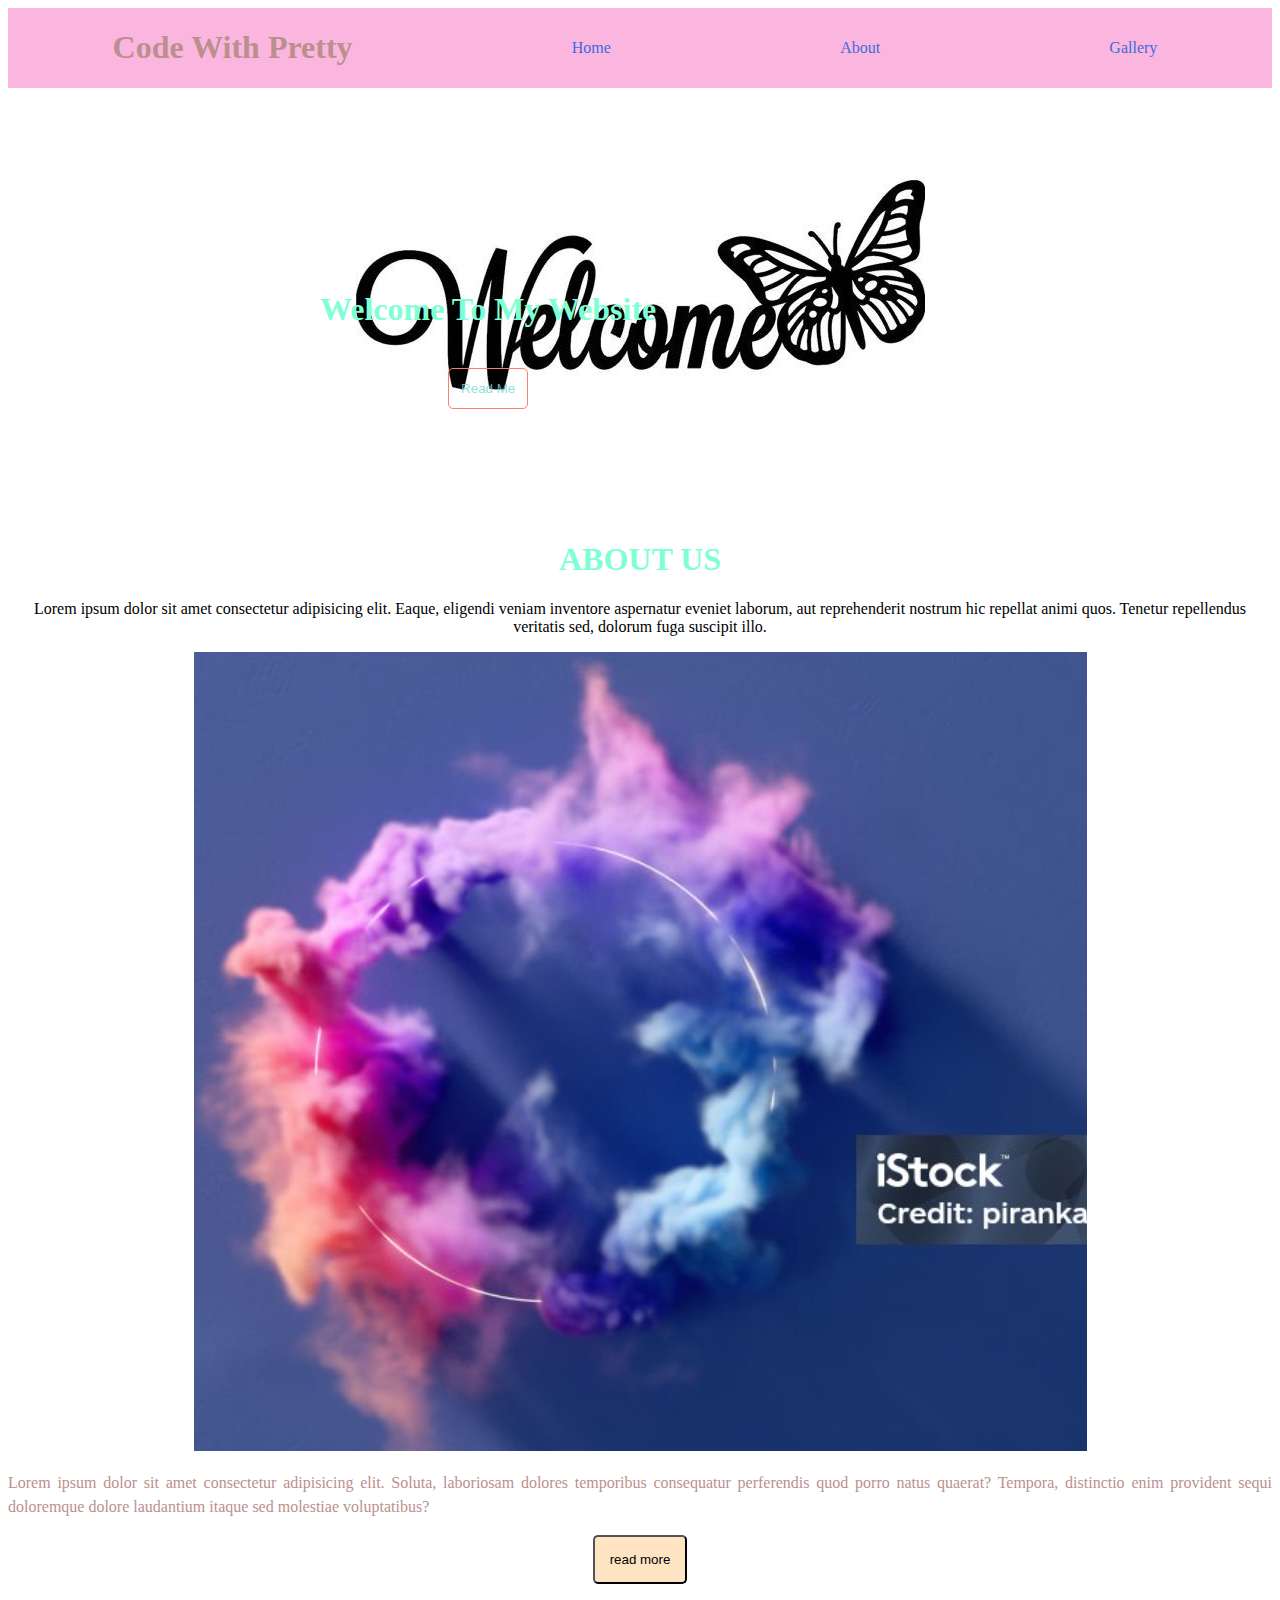
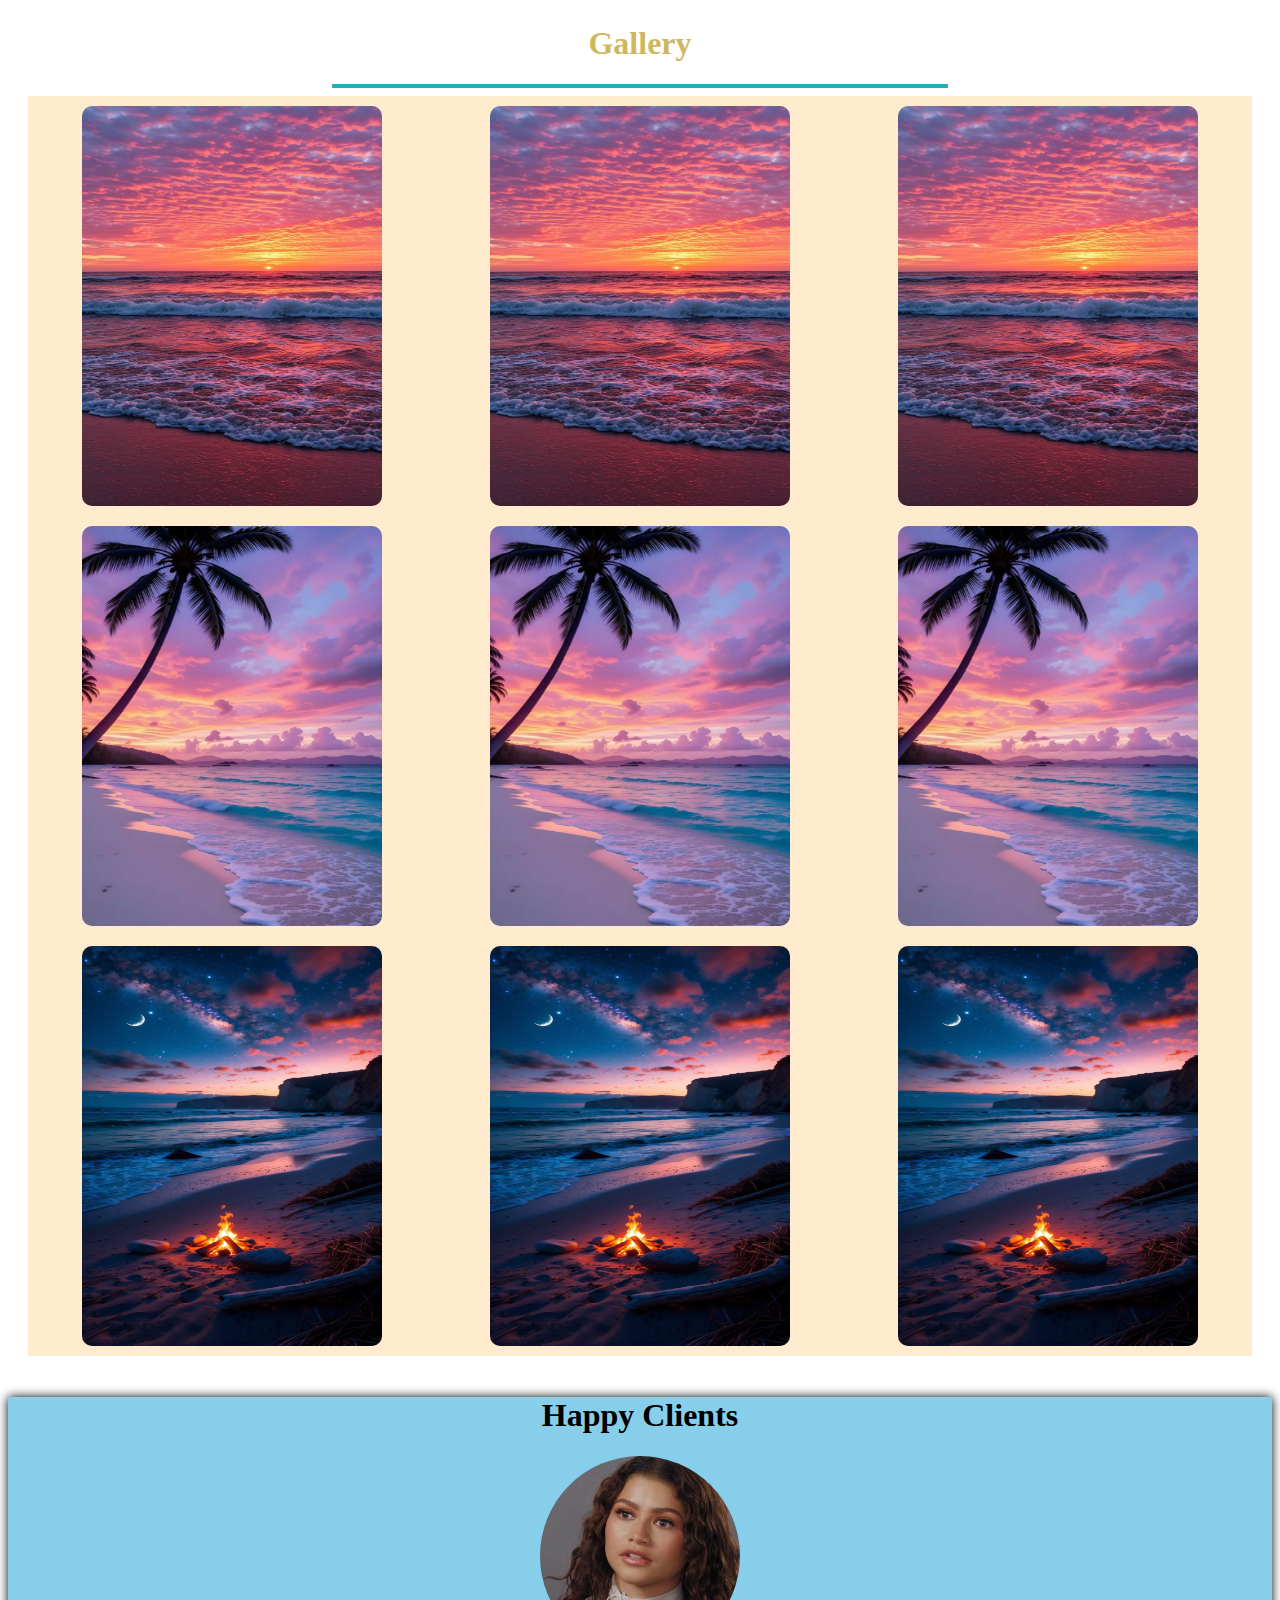
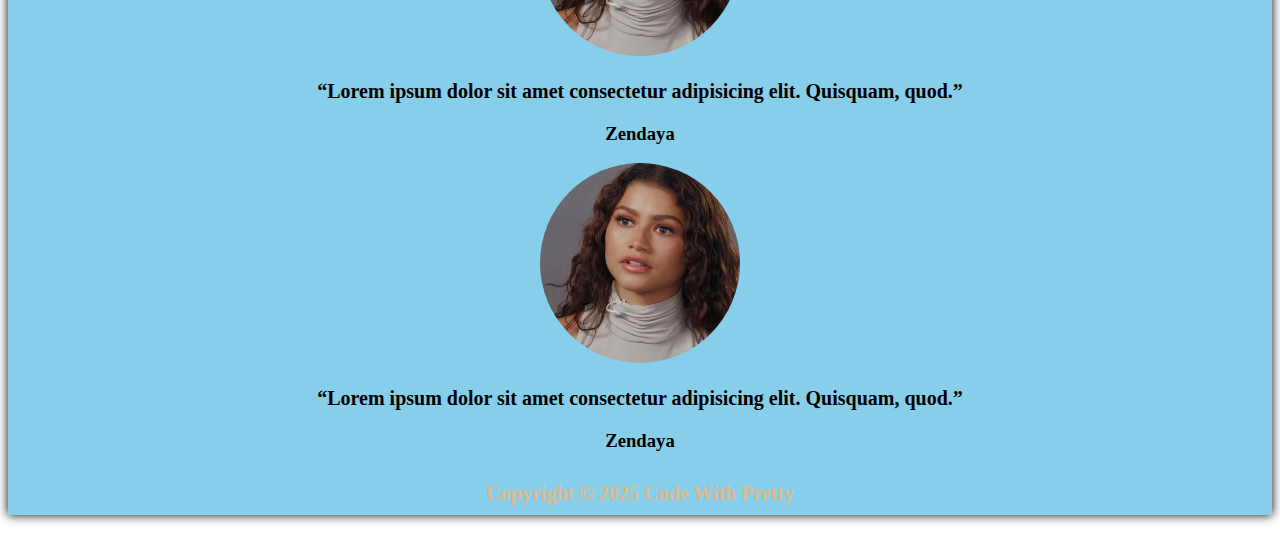
<file: index.html>
<!DOCTYPE html>
<html lang="en">
<head>
    <meta charset="UTF-8">
    <meta name="viewport" content="width=device-width, initial-scale=1.0">
    <title>Document</title>
</head>
<link rel="stylesheet" href="style.css">
<style>
    a{
        text-decoration: none;
        color:  royalblue;
        padding: 10px;
        text-align: center;
        text-align: justify;
    }
    header{
        text-align: center;
        color: rosybrown;
        background-color: rgba(249, 151, 210, 0.701);
        display: flex;
        justify-content: space-around;
        align-items: center;
    }
    button{
        padding: 12px;
        background-color: rgb(210, 137, 191);
        border: 10;
        border-radius: 5px;
        text-align: center;
    }
    body{ 
        background-color: transparent;
        text-align: center;

    }
    .login{
        padding: 30px;
        text-align: center;
        color: rgba(117, 239, 199, 0.785);
    }
    .sub{
        color: burlywood;
        padding: 10px;
    }
    .msg{
        position: absolute;
        top: 30%;
        color: rgb(42, 162, 214);
        text-align: center;
    } 
    .msg button{
        border: 1px solid salmon;
        background-color: transparent;
        color: rgba(121, 215, 215, 0.82);
    }
    .hero.img{
        width: 100%;
        height: 100px;
    }
    .hero.img img{
        width: 800%;
        height: 100vh;
        position: relative;
    }
    .msg{
        position: absolute;
        top: 30%;
        color: aquamarine;
        left: 25%;
        text-align: center;
    }
    .msg button:hover{
        background-color: rgb(95, 203, 233);
        color: black;
    }
    .main-abt h1{
        text-align: center;
        color: aquamarine;
    }
    .abt-cont{
        display: flex;
        justify-content: space-around;
    }
    .abt-cont img{
        border-radius: 10px;
        margin: 10px;
    }
    .abt-content p{
        text-align: justify;
        line-height: 1.5rem;
        color: rosybrown;
    }
    .abt-content button{
        padding: 15px;
        background-color: bisque;
        border: 10;
        border-radius: 5px;
        color: black;
    }
    hr{
        border: 2px solid rgb(43, 173, 185);
        width: 50%;
    }
    .gal-cont h1{
        text-align: center;
        color: rgb(207, 183, 95);
    }
    .gal-img{
        display: flex;
        justify-content: space-around;
        flex-wrap: wrap;
        background-color: blanchedalmond;
    }
    .gal-img img{
        width: 300px;
        height: 400px;
        margin: 10px;
        border-radius: 10px;
    }
    .gal-cont{
        padding: 20px;
    }
   
</style>
<body>
    <header>
        <h1> Code With Pretty </h1>
        <a href=""> Home</a>
        <a href=""> About</a>
        <a href="">Gallery</a>
    </header>
    <main> 
        <div class="msg">
            <h1>Welcome To My Website</h1><br>
            <button>Read Me</button><br>
        </div>    
        <div class="img"></div>
        <img src="Welcome Butterfly Metal Sign - Custom Metal Name Sign - Etsy.jpeg" alt="hero.img">
    </main>  
    <main>  

        <!--About section-->
        <div class="main-abt">
            <h1>ABOUT US </h1>
             <p>Lorem ipsum dolor sit amet consectetur adipisicing elit. Eaque, eligendi veniam inventore aspernatur eveniet laborum, aut reprehenderit nostrum hic repellat animi quos. Tenetur repellendus veritatis sed, dolorum fuga suscipit illo.</p>
            <img src="Screenshot 2025-09-09 193042.png" alt="img">  
        </div>  

            <div class="abt-content">
                <p>Lorem ipsum dolor sit amet consectetur adipisicing elit. Soluta, laboriosam dolores temporibus consequatur perferendis quod porro natus quaerat? Tempora, distinctio enim provident sequi doloremque dolore laudantium itaque sed molestiae voluptatibus?</p>
                <button class="abt-button">read more</button><br>
            </div>

            <!-- Gallery section -->
        <div class="gal-cont">
            <h1>Gallery</h1>
            <hr>
        <div class="gal-img">
                <img src="download.jpeg" alt="image">
                <img src="download.jpeg" alt="image">
                <img src="download.jpeg"  alt="image">
                <img src="sunrise.jpeg" alt="image">
                <img src="sunrise.jpeg" alt="image">
                <img src="sunrise.jpeg" alt="image">
                <img src="sunset.jpeg" alt="image">
                <img src="sunset.jpeg" alt="image">
                <img src="sunset.jpeg" alt="image">

         </div>
        </div>
    </main>
    <div class="test">
        <h1>Happy Clients</h1>
        <div class="maintest">
            <figure>
                <img src="Zendaya para Variety’s Actors on Actors.jpeg" alt="Zendaya">
            <figcaption>
                <p><q>Lorem ipsum dolor sit amet consectetur adipisicing elit. Quisquam, quod.</q></p>
                <h3>Zendaya</h3>
            </figcaption>
            </figure>
            <figure>
                <img src="Zendaya para Variety’s Actors on Actors.jpeg" alt="Zendaya">
            </figure>
            <figcaption>
                <p><q>Lorem ipsum dolor sit amet consectetur adipisicing elit. Quisquam, quod.</q></p>
                <h3>Zendaya</h3>
            </figcaption>
    <!-- Footer section -->
    <footer>
        <p class="sub">Copyright &copy; 2025 Code With Pretty</p>
    </footer>
</body>
</html>
</file>
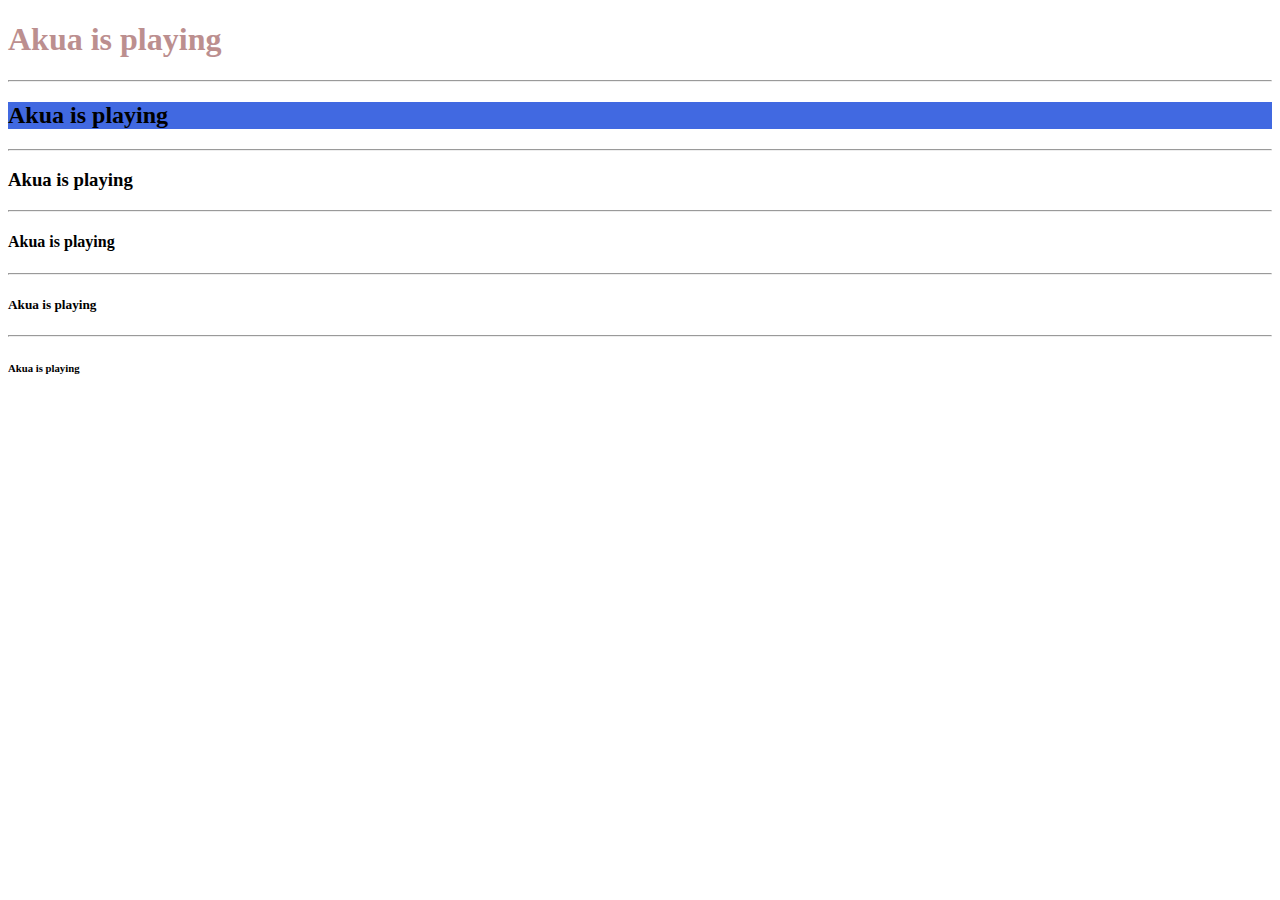
<file: collins.html>
<!DOCTYPE html>
<html lang="en">
<head>
    <meta charset="UTF-8">
    <meta name="viewport" content="width=device-width, initial-scale=1.0">
    <title>doctype</title>
</head>
<body>
    <h1 style="color: rosybrown;">Akua is playing</h1>
    <hr>
    <h2 style="background-color: royalblue;">Akua is playing</h2>
    <hr>
    <h3>Akua is playing</h3>
    <hr>
    <h4>Akua is playing</h4>
    <hr>
    <h5>Akua is playing</h5>
    <hr>
    <h6>Akua is playing</h6>
</body>
</html>
</file>
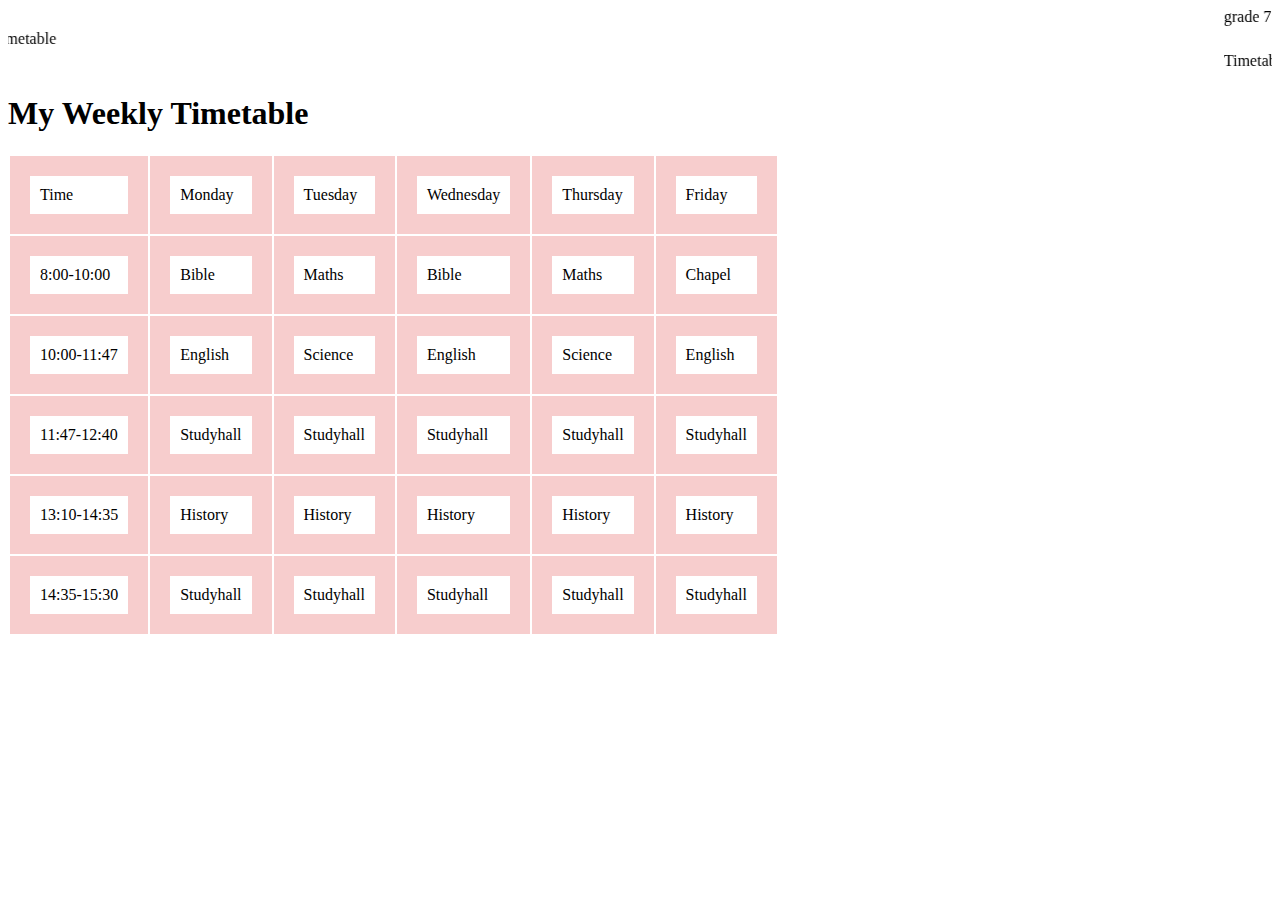
<file: exams.html>
<!DOCTYPE html>
<html lang="en">
<head>
    <meta charset="UTF-8">
    <meta name="viewport" content="width=device-width, initial-scale=1.0">
    <title>My Weekly Timetable</title>
    <link rel="stylesheet" href="exams.css">
</head>
<body>
    <marquee behavior="scroll" direction="left">grade 7 Weekly Timetable</marquee>
    <marquee behavior="scroll" direction="right">grade 8 Weekly Timetable</marquee>
    <marquee behavior="scroll" direction="left and right">Timetable</marquee>
    <h1>My Weekly Timetable</h1>
    <table>
        <tr>
            <td>Time</td>
            <td>Monday</td>
            <td>Tuesday</td>
            <td>Wednesday</td>
            <td>Thursday</td>
            <td>Friday</td>
        </tr>
        <tr>
            <td>8:00-10:00</td>
            <td>Bible</td>
            <td>Maths</td>
            <td>Bible</td>
            <td>Maths</td>
            <td>Chapel</td>
        </tr>
        <tr>
            <td>10:00-11:47</td>
            <td>English</td>
            <td>Science</td>
            <td>English</td>
            <td>Science</td>
            <td>English</td>
        </tr>
        <tr>
            <td>11:47-12:40</td>
            <td>Studyhall</td>
            <td>Studyhall</td>
            <td>Studyhall</td>
            <td>Studyhall</td>
            <td>Studyhall</td>
        </tr>
        <tr>
            <td>13:10-14:35</td>
            <td>History</td>
            <td>History</td>
            <td>History</td>
            <td>History</td>
            <td>History</td>
        </tr>
        <tr>
            <td>14:35-15:30</td>
            <td>Studyhall</td>
            <td>Studyhall</td>
            <td>Studyhall</td>
            <td>Studyhall</td>
            <td>Studyhall</td>
        </tr>
    </table>
</body>
</html>
</file>
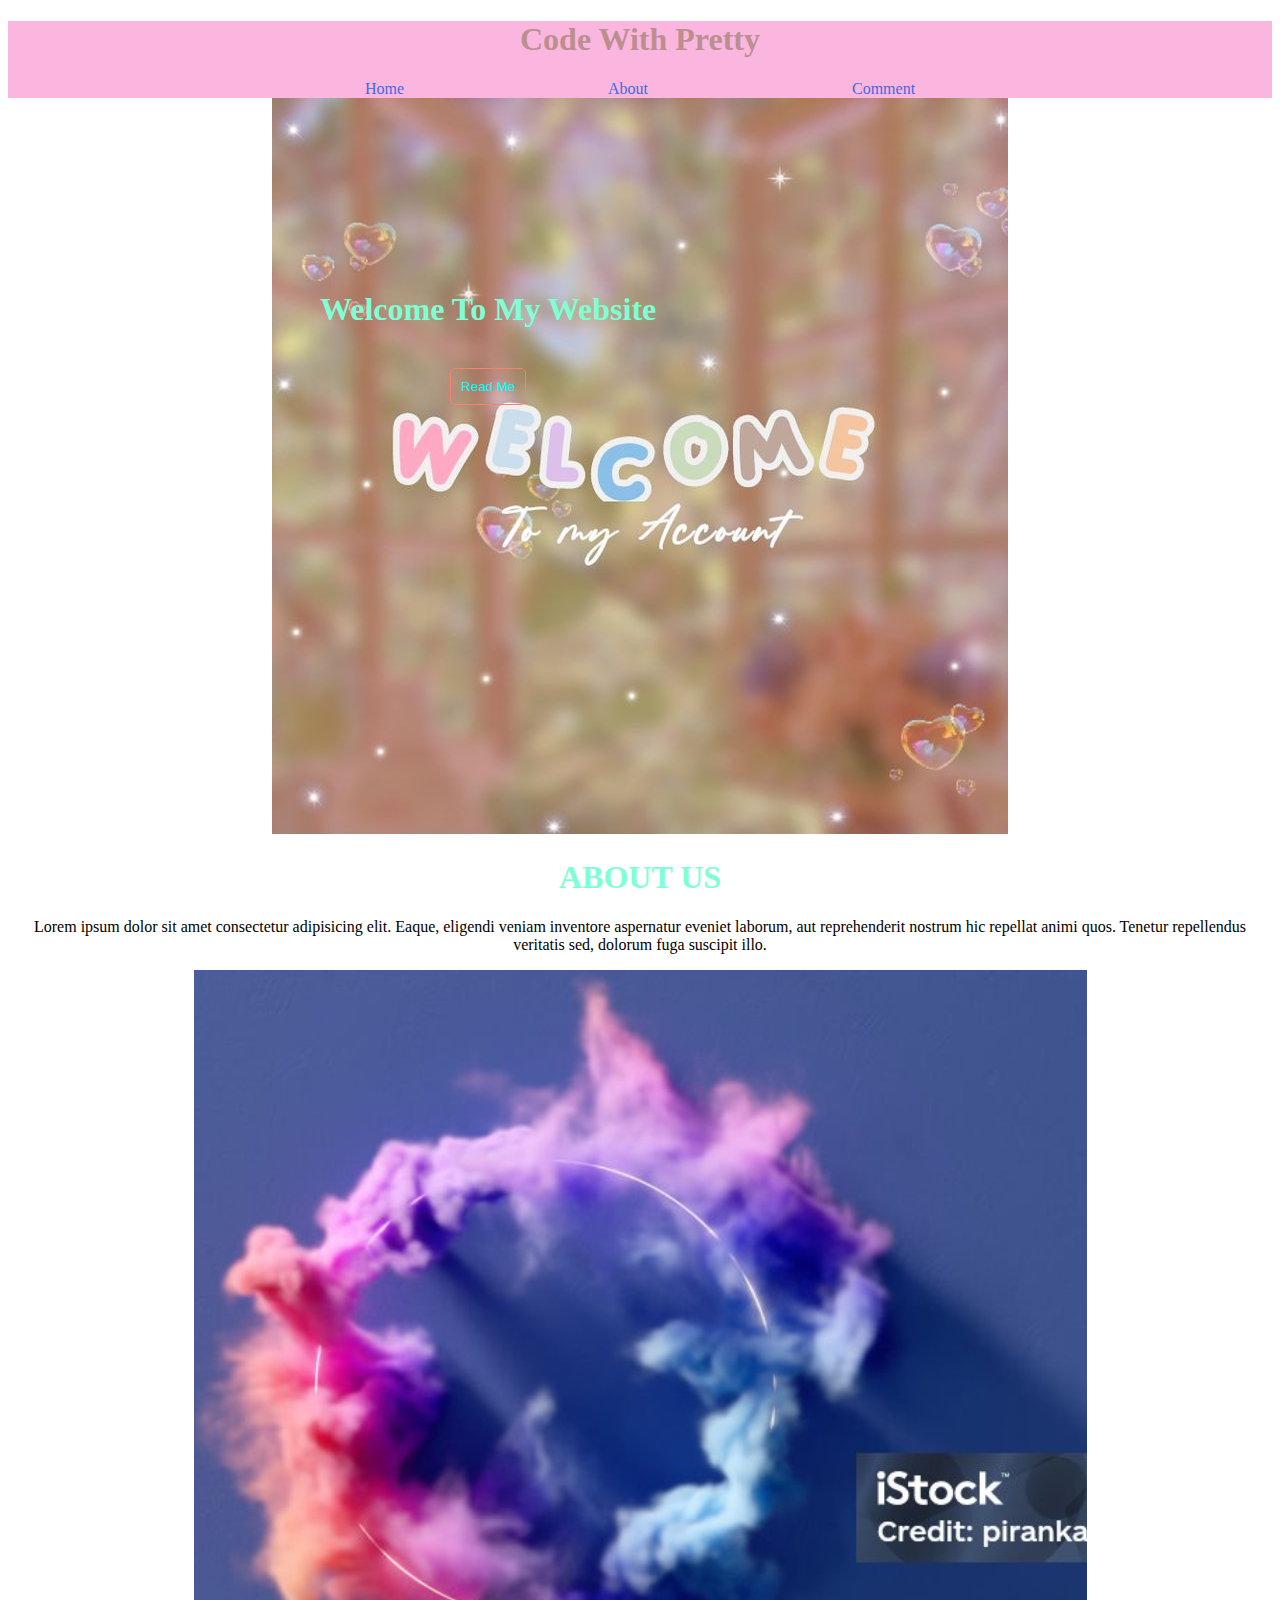
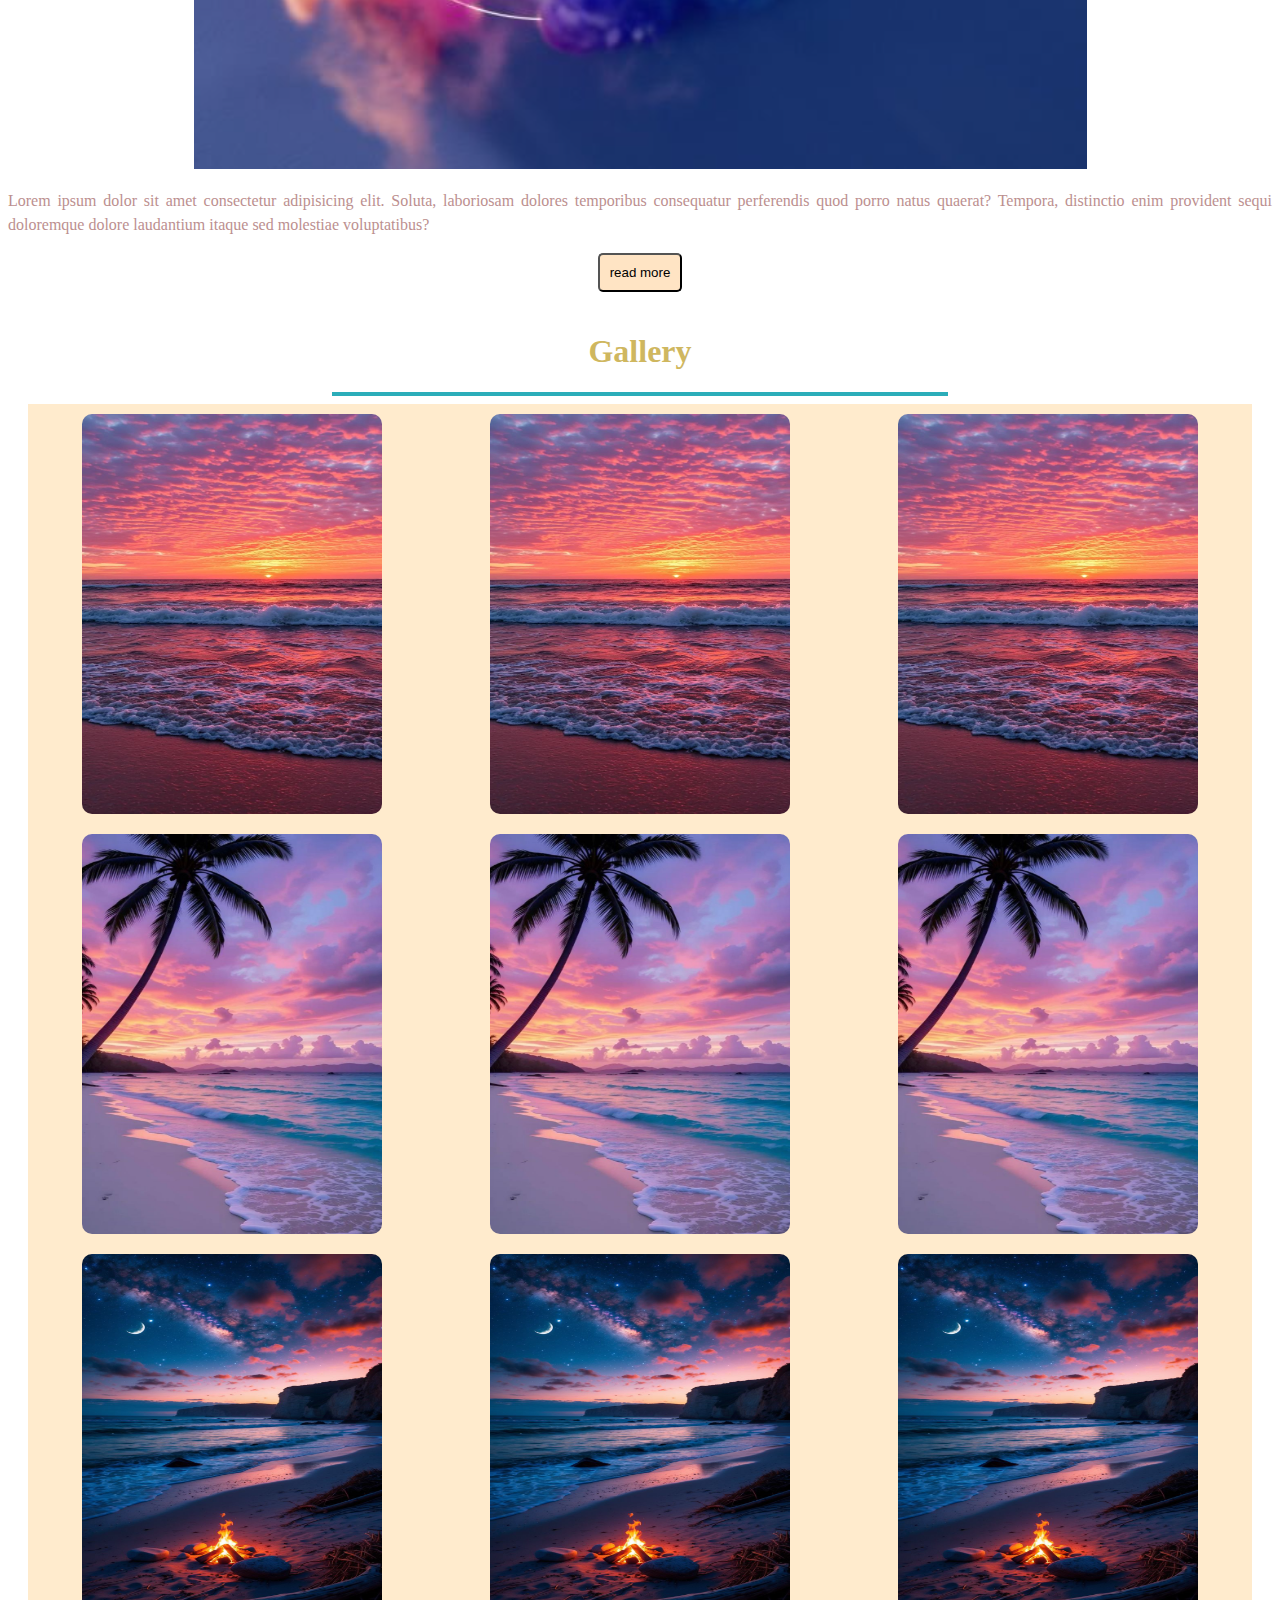
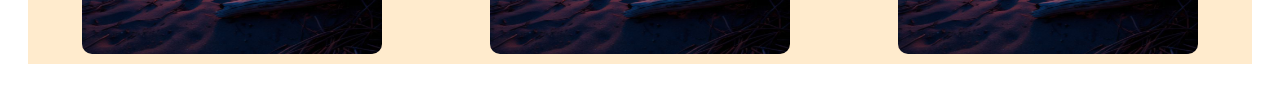
<file: ind2.html>
<!DOCTYPE html>
<html lang="en">
<head>
    <meta charset="UTF-8">
    <meta name="viewport" content="width=device-width, initial-scale=1.0">
    <title>Document</title>
</head>
<style>
    a{
        text-decoration: none;
        color:  royalblue;
        padding: 100px;
        text-align: center;
        text-align: justify;
    }
    header{
        text-align: center;
        color: rosybrown;
        background-color: rgba(249, 151, 210, 0.701);
    }
    button{
        padding: 10px;
        background-color: rgb(210, 137, 191);
        border: 10;
        border-radius: 5px;
        text-align: center;
    }
    body{ 
        background-color: transparent;
        text-align: center;

    }
    .login{
        padding: 10px;
        text-align: center;
        color: aquamarine;
    }
    .sub{
        color: burlywood;
        padding: 10px;
    }
    .msg{
        position: absolute;
        top: 30%;
        color: rgb(42, 162, 214);
        text-align: justify;
    }
    .msg button{
        border: 1px solid salmon;
        background-color: transparent;
        color: aqua;
    }
    .hero.img{
        width: 100px;
        height: 100px;
    }
    .hero.img img{
        width: 1000%;
        height: 80vh;
        position: relative;
    }
    .msg{
        position: absolute;
        top: 30%;
        color: aquamarine;
        left: 25%;
        text-align: center;
    }
    .msg button:hover{
        background-color: aquamarine;
        color: black;
    }
    .main-abt h1{
        text-align: center;
        color: aquamarine;
    }
    .abt-cont{
        display: flex;
        justify-content: space-around;
    }
    .abt-cont img{
        border-radius: 10px;
        margin: 10px;
    }
    .abt-content p{
        text-align: justify;
        line-height: 1.5rem;
        color: rosybrown;
    }
    .abt-content button{
        padding: 10px;
        background-color: bisque;
        border: 10;
        border-radius: 5px;
        color: black;
    }
    hr{
        border: 2px solid rgb(43, 173, 185);
        width: 50%;
    }
    .gal-cont h1{
        text-align: center;
        color: rgb(207, 183, 95);
    }
    .gal-img{
        display: flex;
        justify-content: space-around;
        flex-wrap: wrap;
        background-color: blanchedalmond;
    }
    .gal-img img{
        width: 300px;
        height: 400px;
        margin: 10px;
        border-radius: 10px;
    }
    .gal-cont{
        padding: 20px;
    }
   
</style>
<body>
    <header>
        <h1> Code With Pretty </h1>
        <a href=""> Home</a>
        <a href=""> About</a>
        <a href="">Comment</a>
    </header>
    <main> 
        <div class="msg">
            <h1>Welcome To My Website</h1><br>
            <button>Read Me</button><br>
        </div>    
        <div class="img"></div>
        <img src="Edit by me __ save = follow.jpeg" alt="hero.img">
    </main>  
    <main>  

        <!--About section-->
        <div class="main-abt">
            <h1>ABOUT US </h1>
             <p>Lorem ipsum dolor sit amet consectetur adipisicing elit. Eaque, eligendi veniam inventore aspernatur eveniet laborum, aut reprehenderit nostrum hic repellat animi quos. Tenetur repellendus veritatis sed, dolorum fuga suscipit illo.</p>
            <img src="Screenshot 2025-09-09 193042.png" alt="img">
        </div>     

            <div class="abt-content">
                <p>Lorem ipsum dolor sit amet consectetur adipisicing elit. Soluta, laboriosam dolores temporibus consequatur perferendis quod porro natus quaerat? Tempora, distinctio enim provident sequi doloremque dolore laudantium itaque sed molestiae voluptatibus?</p>
                <button>read more</button><br>
            </div>

            <!-- Gallery section -->
        <div class="gal-cont">
            <h1>Gallery</h1>
            <hr>
        <div class="gal-img">
                <img src="download.jpeg" alt="image">
                <img src="download.jpeg" alt="image">
                <img src="download.jpeg"  alt="image">
                <img src="sunrise.jpeg" alt="image">
                <img src="sunrise.jpeg" alt="image">
                <img src="sunrise.jpeg" alt="image">
                <img src="sunset.jpeg" alt="image">
                <img src="sunset.jpeg" alt="image">
                <img src="sunset.jpeg" alt="image">

         </div>
        </div>
    </main>
    </body>
</html>
</file>
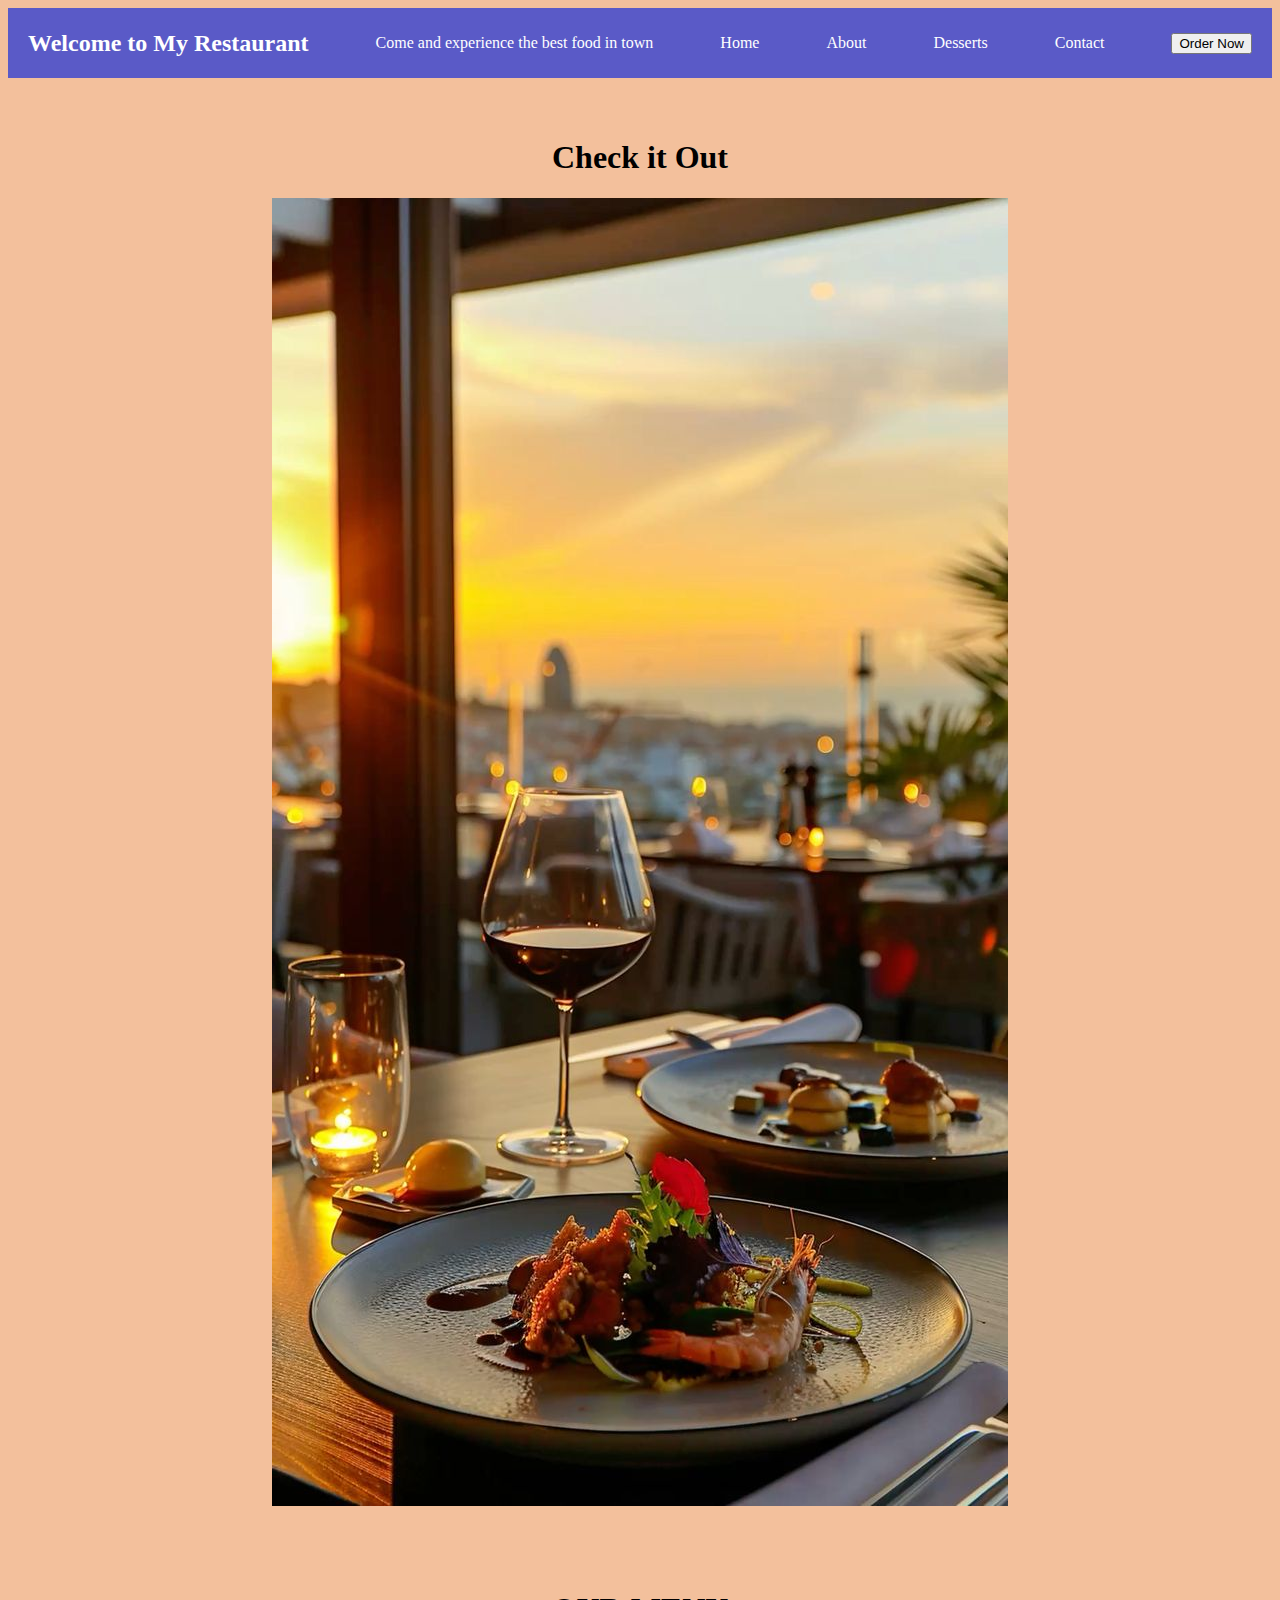
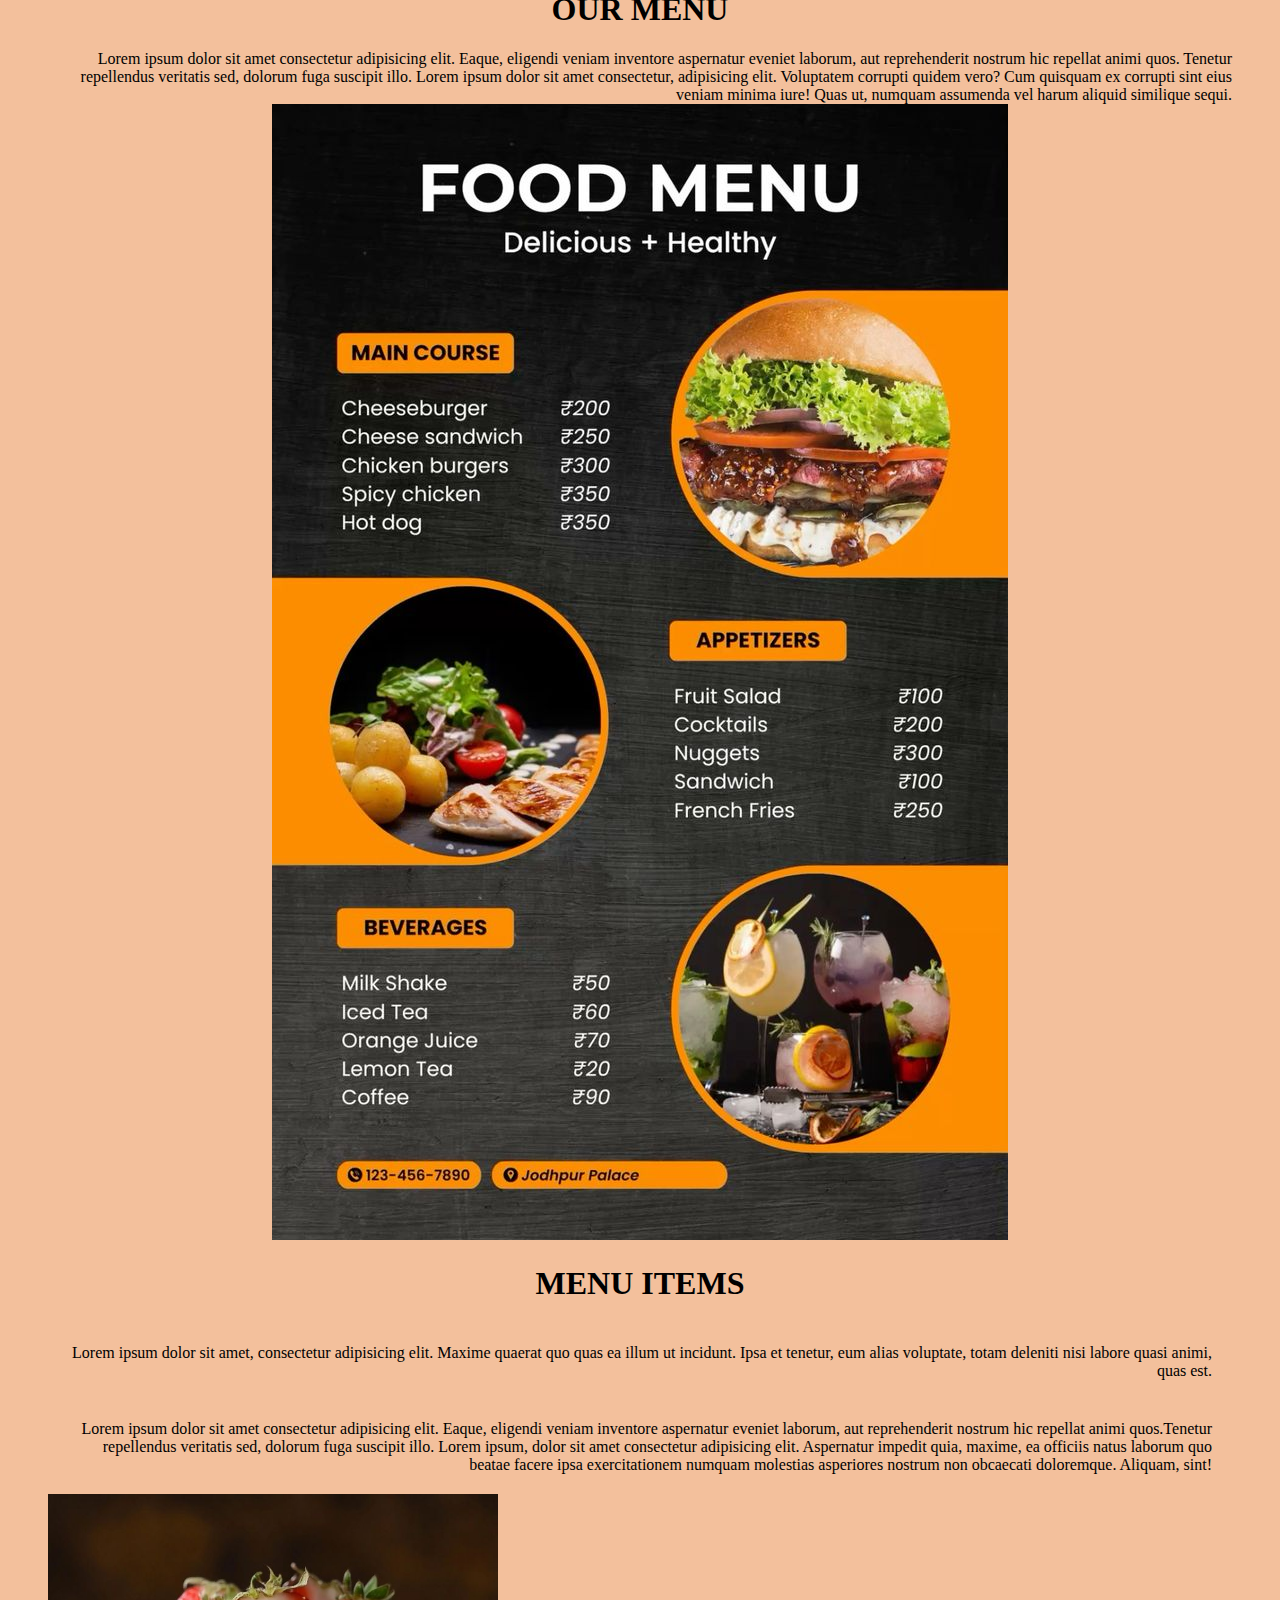
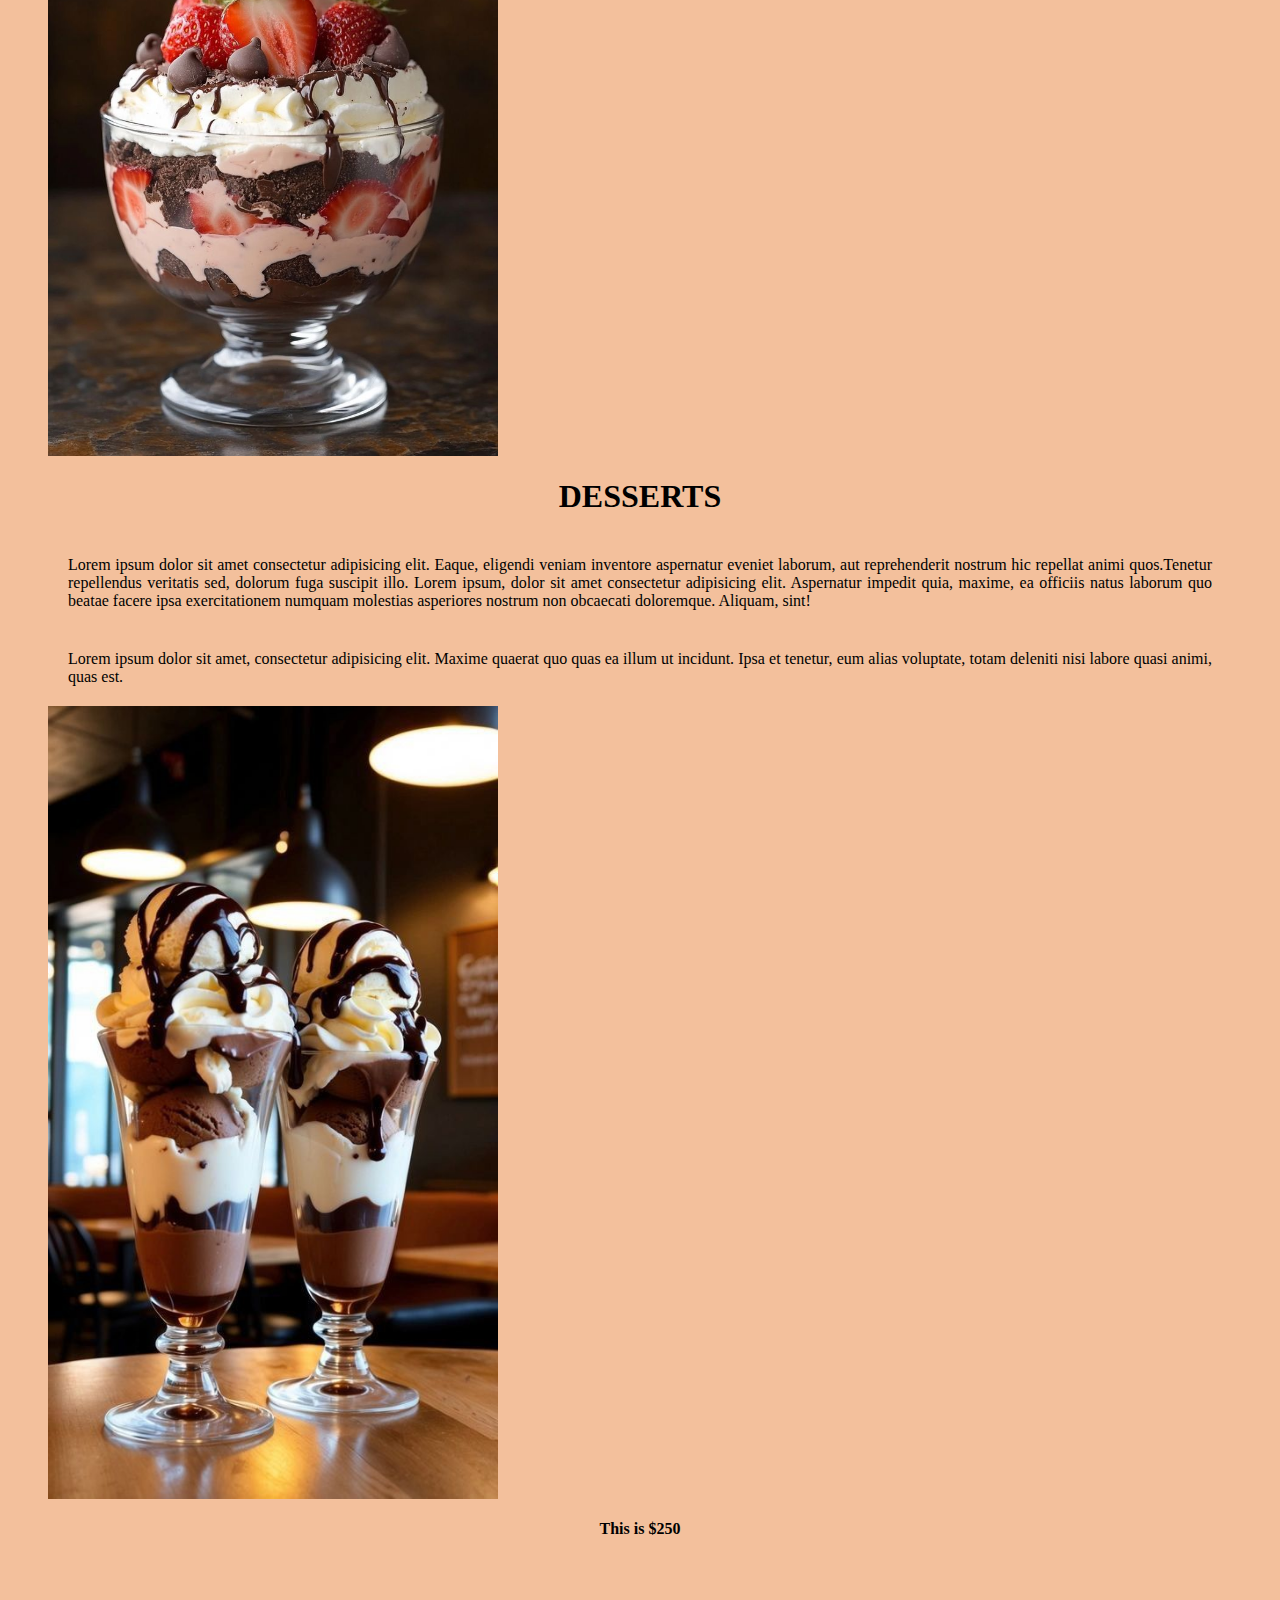
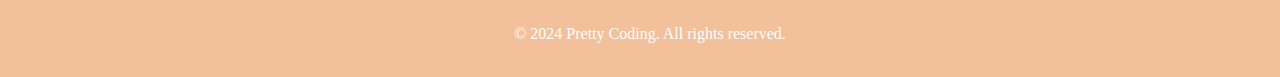
<file: index2.html>
<!DOCTYPE html>
<html lang="en">
<head>
    <meta charset="UTF-8">
    <meta name="viewport" content="width=device-width, initial-scale=1.0">
    <title>Resturant</title>
</head>
<link rel="stylesheet" href="style3.css">
<body>
    <header>
            <h1>Welcome to My Restaurant</h1>
            <p>Come and experience the best food in town</p>
            <a href="">Home</a>
            <a href="">About</a>
            <a href="">Desserts</a>
            <a href="">Contact</a>
            <button type="button">Order Now</button>
        </div> 
    </header>
    <main>
        <div class="restaurant">
            <h1>Check it Out</h1>
            <img src="Indulge in the ultimate fine dining experience in….jpeg" alt="hero-img">
        </div>
        </main>
        <main>
        
        <div class="about">
            <!--About section-->
            <h1>OUR MENU </h1>
             <p>Lorem ipsum dolor sit amet consectetur adipisicing elit. Eaque, eligendi veniam inventore aspernatur eveniet laborum, aut reprehenderit nostrum hic repellat animi quos. Tenetur repellendus veritatis sed, dolorum fuga suscipit illo.
                Lorem ipsum dolor sit amet consectetur, adipisicing elit. Voluptatem corrupti quidem vero? Cum quisquam ex corrupti sint eius veniam minima iure! Quas ut, numquam assumenda vel harum aliquid similique sequi.</p>
             <img src="2f08cbb5-2711-461c-aa74-6f22f834e172.jpeg" alt="menu">
        </div>
        

         <!--Menu items section-->
        <div class="menu-items">
            <h1>MENU ITEMS </h1>
             <p>Lorem ipsum dolor sit amet, consectetur adipisicing elit. Maxime quaerat quo quas ea illum ut incidunt. Ipsa et tenetur, eum alias voluptate, totam deleniti nisi labore quasi animi, quas est.</p>
             <p>Lorem ipsum dolor sit amet consectetur adipisicing elit. Eaque, eligendi veniam inventore aspernatur eveniet laborum, aut reprehenderit nostrum hic repellat animi quos.Tenetur repellendus veritatis sed, dolorum fuga suscipit illo.
                Lorem ipsum, dolor sit amet consectetur adipisicing elit. Aspernatur impedit quia, maxime, ea officiis natus laborum quo beatae facere ipsa exercitationem numquam molestias asperiores nostrum non obcaecati doloremque. Aliquam, sint!
             </p>
            <img src="_Everyone loves dessert, especially when it’s a….jpeg" alt="">


        <!--Dessert section-->
        <div class="desserts">
            <h1>DESSERTS </h1>
             <p>Lorem ipsum dolor sit amet consectetur adipisicing elit. Eaque, eligendi veniam inventore aspernatur eveniet laborum, aut reprehenderit nostrum hic repellat animi quos.Tenetur repellendus veritatis sed, dolorum fuga suscipit illo.
                Lorem ipsum, dolor sit amet consectetur adipisicing elit. Aspernatur impedit quia, maxime, ea officiis natus laborum quo beatae facere ipsa exercitationem numquam molestias asperiores nostrum non obcaecati doloremque. Aliquam, sint!
             </p>
             <p>Lorem ipsum dolor sit amet, consectetur adipisicing elit. Maxime quaerat quo quas ea illum ut incidunt. Ipsa et tenetur, eum alias voluptate, totam deleniti nisi labore quasi animi, quas est.</p>
             <img src="8045f62a-6c1d-4159-ad8a-e12ddecfb207.jpeg" alt="desserts">
                <h4>This is $250</h4>
    </main>
    <footer>
        <p class="footer"> &copy; 2024 Pretty Coding. All rights reserved.</p>
    </footer>
</body>
</html>
</file>
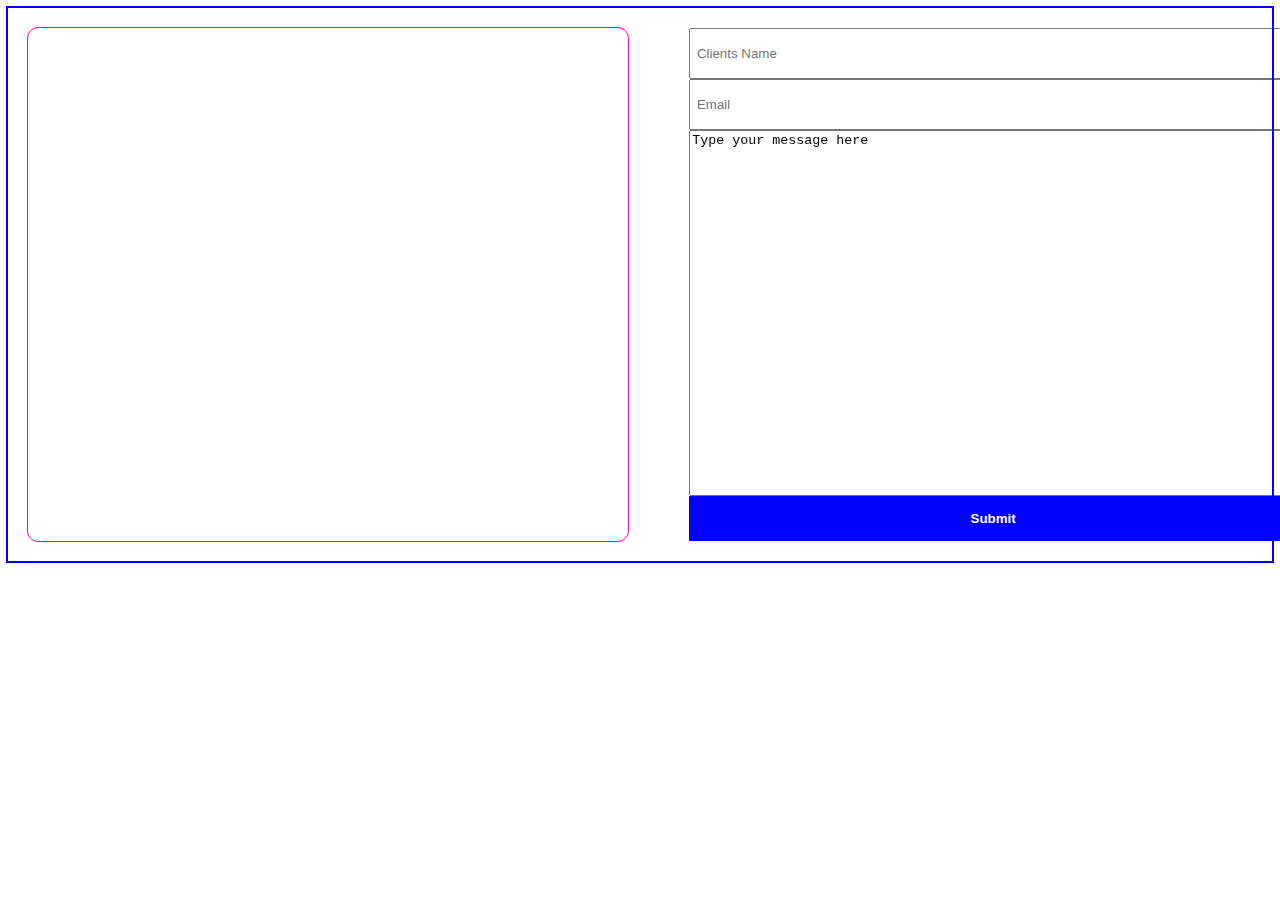
<file: index3.html>
<!DOCTYPE html>
<html lang="en">
<head>
    <meta charset="UTF-8">
    <meta name="viewport" content="width=device-width, initial-scale=1.0">
    <title>Document</title>
</head>
<link rel="stylesheet" href="style2.css">
<body>
    <div class="container">
        <div class="cont-map">
            <iframe src="https://www.google.com/maps/embed?pb=!1m18!1m12!1m3!1d3969.8635724662568!2d-0.18297052634137087!3d5.73278119424934!2m3!1f0!2f0!3f0!3m2!1i1024!2i768!4f13.1!3m3!1m2!1s0xfdf77d6f9aed69b%3A0x4b72360d02bc529b!2sAgape%20Academy%20International!5e0!3m2!1sen!2sgh!4v1758799412654!5m2!1sen!2sgh" width="600" height="450" style="border:0;" allowfullscreen="" loading="lazy" referrerpolicy="no-referrer-when-downgrade"></iframe>
        </div>
        <div class="form">
            <input type="text" placeholder=" Clients Name">
            <input type="email" placeholder=" Email">
            <textarea>Type your message here</textarea>
            <button>Submit</button>
        </div>
</body>
</html>
</file>
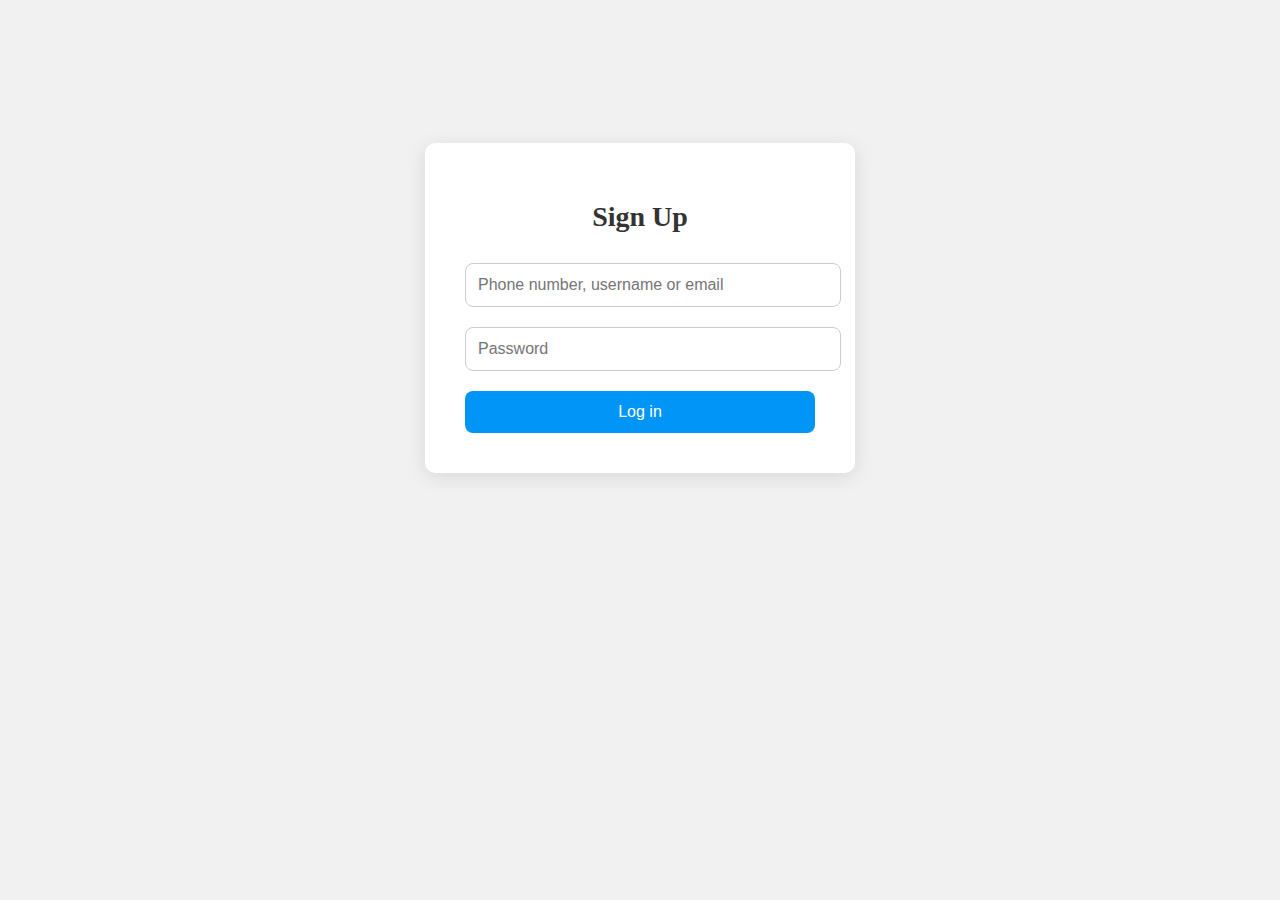
<file: Instagram.html>
<!DOCTYPE html>
<head>
    <title>Insta</title>
</head>
<body style=" background-color: #f1f1f1; display: flex; justify-content: center; align-items: center; height: 600px;">
        <div style="background-color: white; padding: 40px; border-radius: 10px; box-shadow: 0 4px 20px rgba(0, 0, 0, 0.1); width: 350px; text-align: center;">
            <h1 style="font-size: 28px; color: #333; margin-bottom: 20px; font-weight: bold;">Sign Up</h1>
            <form>
                <input type="email" id="email" name="email" placeholder="Phone number, username or email" style="width: 100%; padding: 12px; margin: 10px 0; border: 1px solid #ccc; border-radius: 8px; font-size: 16px; color: #333;">
                <input type="password" id="password" name="password" placeholder="Password" style="width: 100%; padding: 12px; margin: 10px 0; border: 1px solid #ccc; border-radius: 8px; font-size: 16px; color: #333;">
                <button type="submit" style="width: 100%; padding: 12px; background-color: #0095f6; color: white; border: none; border-radius: 8px; font-size: 16px; cursor: pointer; margin-top: 10px;">Log in</button>
            </form>
        </div>
</body>
</html>
</file>
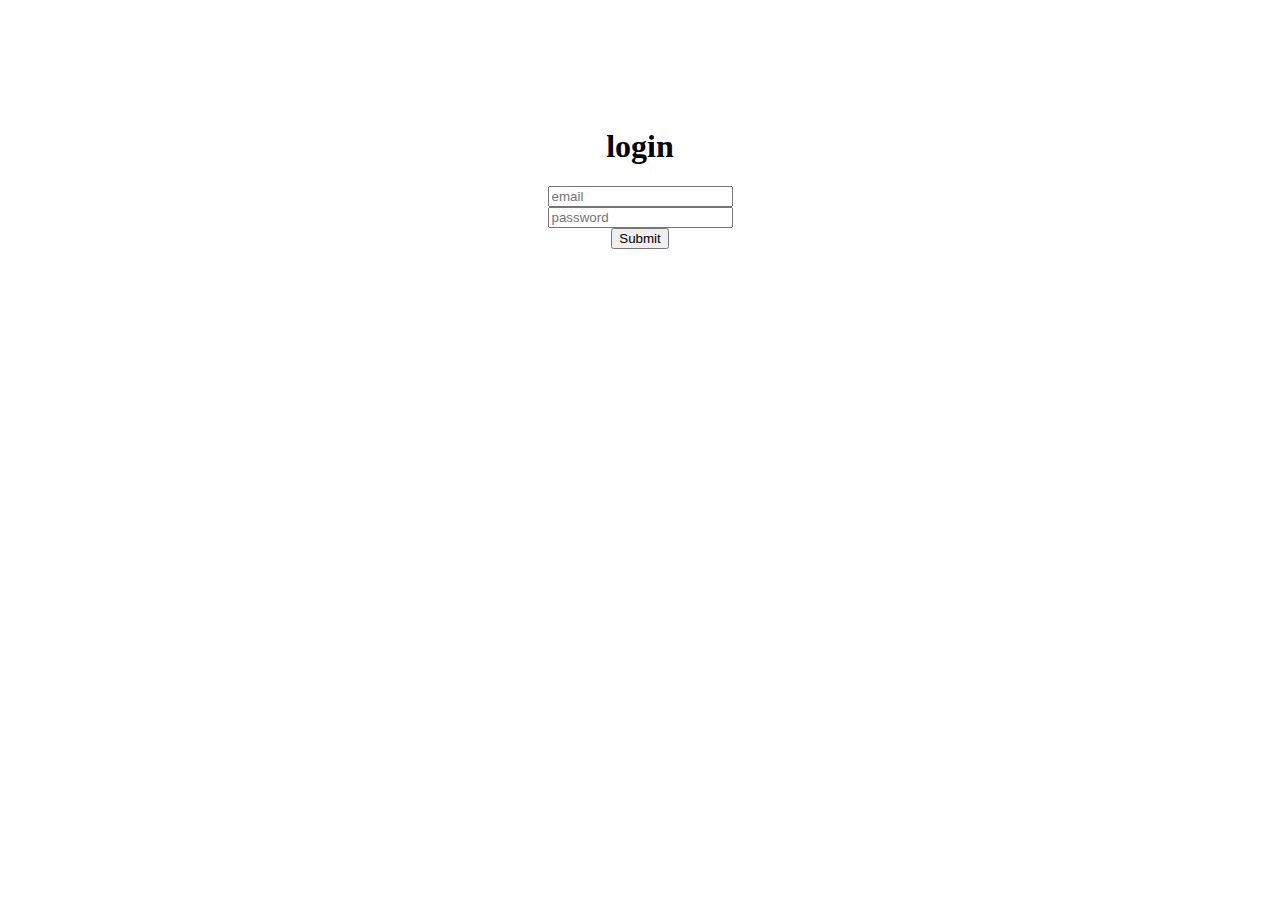
<file: login.html>
<!DOCTYPE html>
<html lang="en">
<head>
    <meta charset="UTF-8">
    <meta name="viewport" content="width=device-width, initial-scale=1.0">
    <title>Document</title>
</head>
<style>
    .form{
        margin: 10%;
        padding: 100px;
        background-color: rosybrown;
        box-shadow: 20px 4px rgb(67, 67, 67);
        text-align: center;

    }
    .input{
        padding: 100px;
        width: 100px;
        height: 100px;
        margin: 10%;
        border-radius: 100px;
        text-align: center;
    
    }
    .sub{
        background-color: aqua;
        color: rgb(194, 142, 74);
        font-weight: bold;

    }
    .h1{
        padding: 50px;
        text-align: center;
        color: rgb(105, 87, 61);
    }

    body{
        margin: 10%;
        text-align: center;
    }
    .login{
        padding: 10px;
        text-align: center;
    }
</style>
<body>
    <form action="">
    <h1>login</h1>
    <input type="email" placeholder="email"><br>
    <input type="password" placeholder="password"><br>
    <input type="submit" placeholder="submit"><br>
    </form>
</body>
</html>
</file>
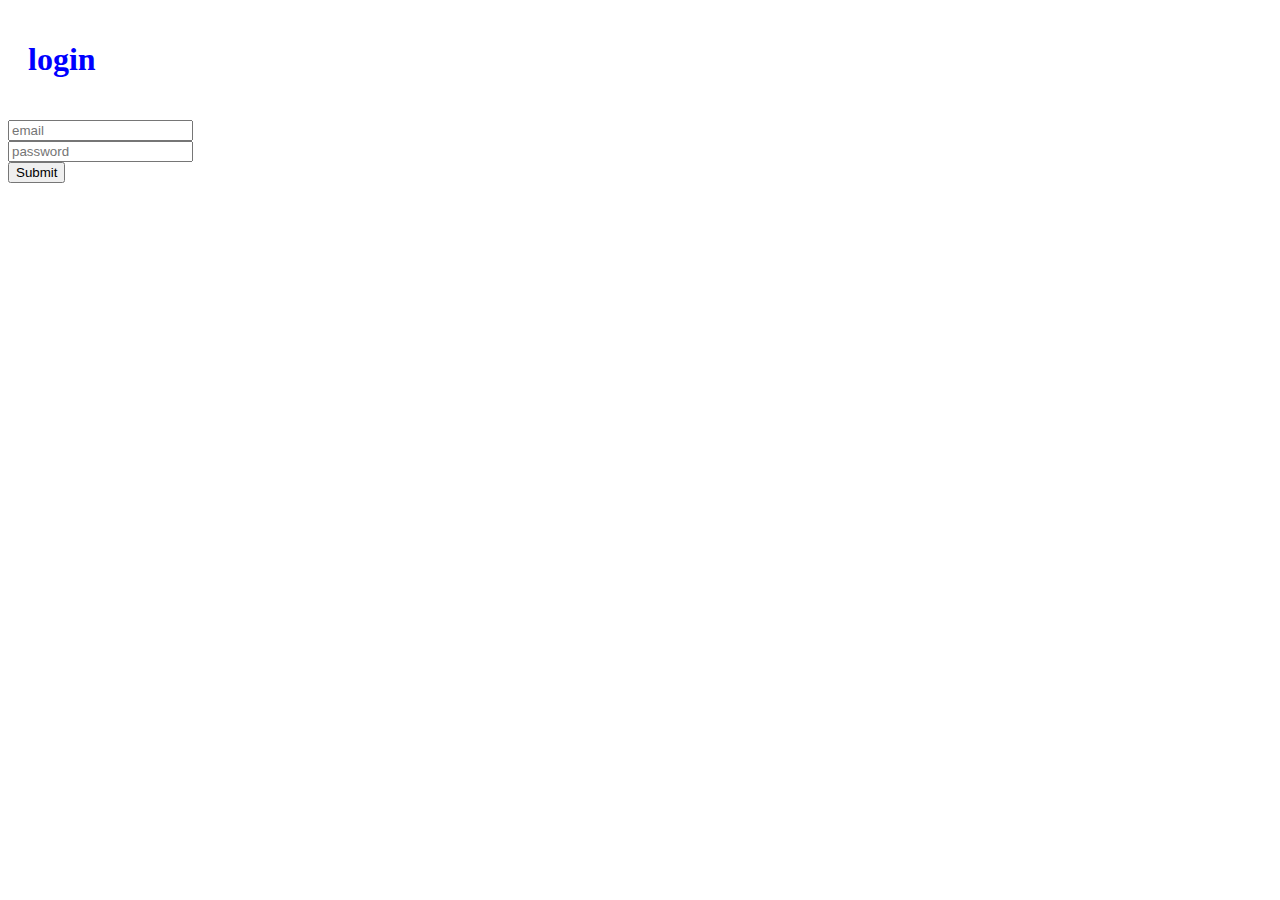
<file: pretty.html>
<!DOCTYPE html>
<html lang="en">
<head>
    <meta charset="UTF-8">
    <meta name="viewport" content="width=device-width, initial-scale=1.0">
    <title>Document</title>
</head>
<style>
    h1{
        padding: 20px;
        color: blue;
    } 
    .input{
        padding: 20px;
        text-align: center;
    }
    .form{
        
    }
</style>
<body>
    <form action="">
        <h1>login</h1>
        <input type="email" placeholder="email"><br>
        <input type="password" placeholder="password"><br>
        <input type="submit" placeholder="submit"><br>
    </form>
</body>
</html>
</file>
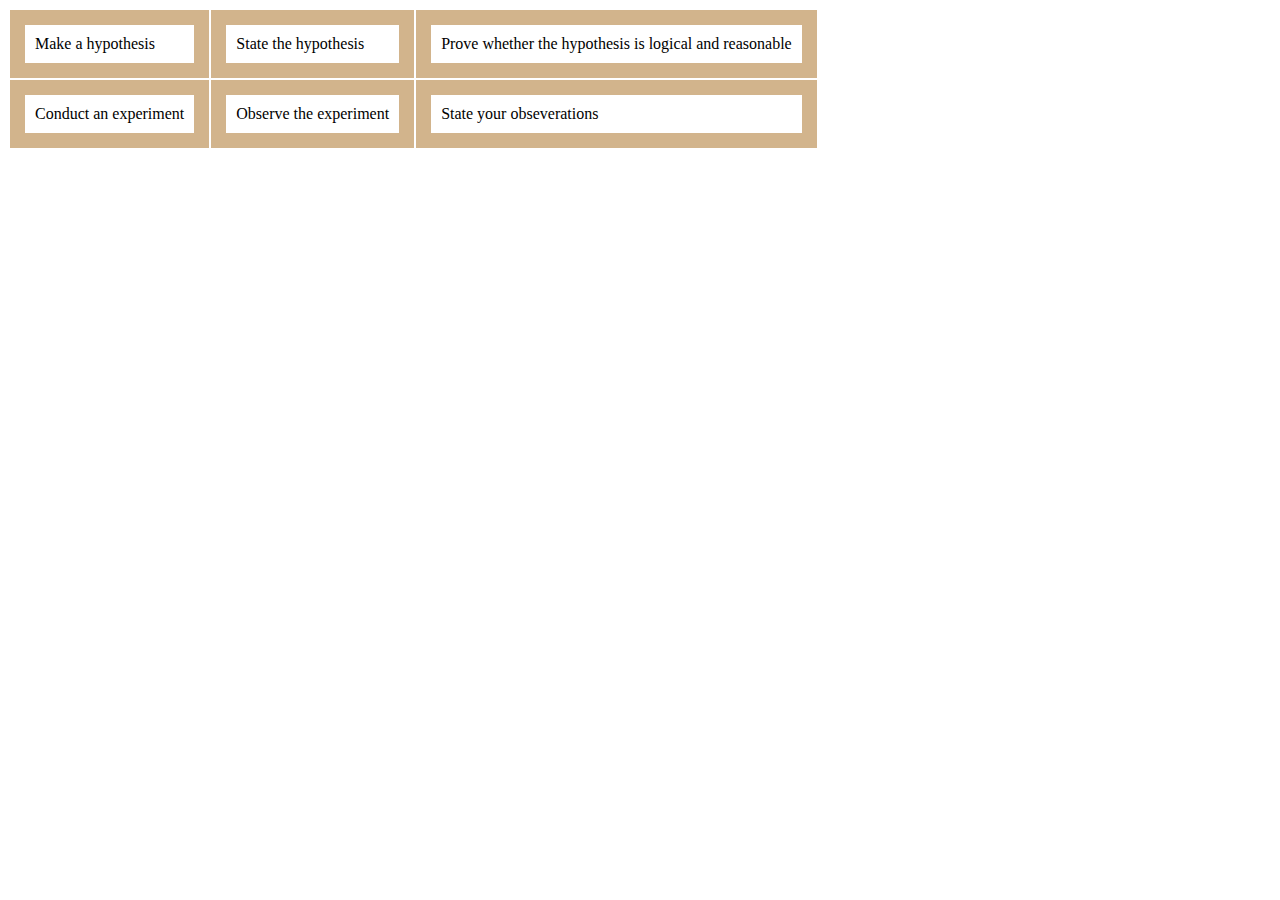
<file: try and error.html>
<!DOCTYPE html>
<html lang="en">
<head>
    <meta charset="UTF-8">
    <meta name="viewport" content="width=device-width, initial-scale=1.0">
    <title>TaE</title>
    <link rel="stylesheet" href="tryanderror.css">
</head>
<body>
    <table>
        <tr>
            <td>Make a hypothesis</td>
            <td>State the hypothesis</td>
            <td>Prove whether the hypothesis is logical and reasonable</td>
        </tr>
        <tr>
            <td>Conduct an experiment</td>
            <td>Observe the experiment</td>
            <td>State your obseverations</td>
        </tr>
    </table>
</body>
</html>
</file>
<file: style.css>
.test{
    background-color: skyblue;
    box-shadow: 0px 0px 10px black;
}
.test img{
    width: 200px;
    height: auto;
    border-radius: 50%;
}
.test p{
    font-size: 20px;
    font-weight: bold;
}
.maintext{
    display: flex;
    flex-direction: row;
}
</file>
<file: exams.css>
.table{
    border: 10px solid rgb(244, 224, 200);
    border-collapse: collapse;
}
td,tr{
    border: 20px solid rgb(247, 205, 205);
    border-collapse: collapse;
    padding: 10px;
}
</file>
<file: style3.css>
a{
    text-decoration: none;
    color: white;
    align-items: center;
}
header{
    display: flex;
    justify-content: space-between;
    align-items: center;
    padding: 10px 20px;
    background-color: rgb(0, 0, 0);
    color: white;
    background-color: rgb(90, 90, 199);
}
header h1{
    font-size: 24px;
    margin: 0;
}
body{
    background-color: rgb(243, 192, 156);
    text-align: center;
}
main{
    margin: 20px;
    padding: 20px;
    border-radius: 8px;
    color: rgb(0, 0, 0);
    align-items: center;
    text-align: center;
}
.resturant{
    display: flex;
    flex-direction: column;
    align-items: center;
    gap: 20px;
    text-align: center;
    padding: relative;
    top: 30%;
}
.hero-img{
    width: 600px; 
    height: 400px;
    border-radius: 20px;
    right: 40px;
    left: 40px;
    top: 10px;
    bottom: 10px;
}
.about p{
    text-align: right;
    margin: auto;

}
.menu-items{
    text-align: center;
    margin: auto;
    border-radius: 20px;
}
.menu-items img{
    display: flex;
    justify-content: space-around;
    flex-wrap: wrap;
    width: 450px;

}
.menu-items p{
    text-align: right;
    margin: auto;
    padding: 20px;
}
.desserts{
    text-align: center;
    margin: auto;
}
.desserts p{
    text-align: justify;
    padding: 20px;
}
.desserts img{
    display: flex;
    justify-content: space-around;
    flex-wrap: wrap;
}
footer{
    background-color: rgb(243, 192, 156);
    color: rgb(255, 255, 255);
    text-align: center;
    padding: 10px;
    position: relative;
    bottom: 0;
    width: 100%;
    margin-top: 20px;
}
</file>
<file: style2.css>
.container{
    display: flex;
    padding: 20px;
    outline: 2px solid blue;
    gap: 5%;
}
.cont-map{
    outline: 1px solid rgb(255, 0, 174);
    border-radius: 10px;  

}
.form{
    display: flex;
    flex-direction: column;
    gap: 2%;

}
.form input{
    width: 600px;
    height: 5vh;
}
.form textarea{
    height: 40vh;
}
.form button{
    height: 5vh;
    font-weight: bold;
    background-color: blue;
    color: white;
    border-radius: 1px;
    border: none; 
}
</file>
<file: tryanderror.css>
.table{
    border: 30px solid rosybrown;
    border-collapse: collapse;
}
tr,td{
    border: 15px solid tan;
    border-collapse: collapse;
    padding: 10px;
}
</file>
